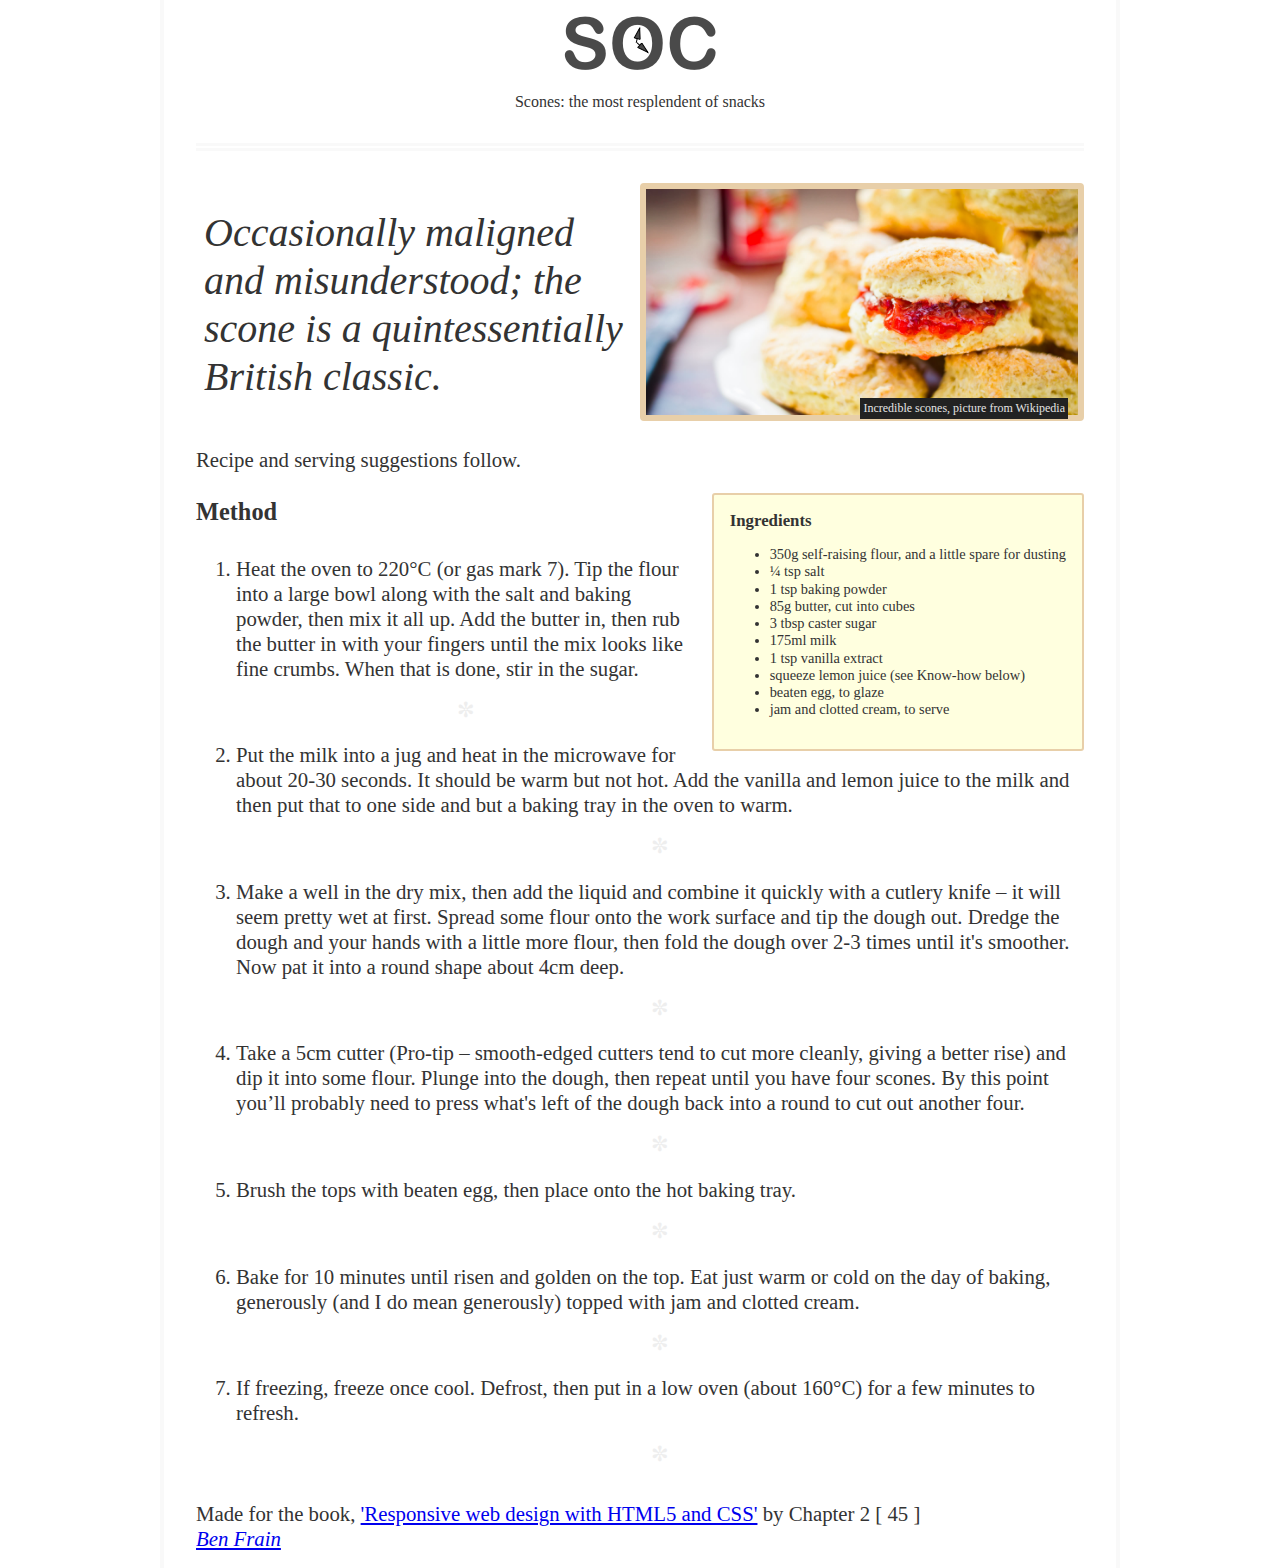
<file: index.html>
<!DOCTYPE html>
<html class="no-js" lang="en">

<head>
  <meta charset="utf-8" />
  <title>Our first responsive web page with HTML5 and CSS3</title>
  <meta name="description" content="A basic responsive web page – an example from Chapter 1" />
  <meta name="viewport" content="width=device-width,initial-scale=1.0" />
  <link rel="stylesheet" href="css/styles.css" />
</head>

<body>
  <header class="Header">
    <a href="/" class="LogoWrapper">
      <img src="img/SOC-Logo.png" alt="Scone O'Clock logo" />
    </a>
    <p class="Strap">Scones: the most resplendent of snacks</p>
  </header>
  <section class="IntroWrapper">
    <p class="IntroText">Occasionally maligned and misunderstood; the scone is a quintessentially British classic.</p>
    <figure class="MoneyShot">
      <img class="MoneyShotImg" src="img/scones.jpg" alt="Incredible scones" />
      <figcaption class="ImageCaption">
        Incredible scones, picture from Wikipedia
      </figcaption>
    </figure>
  </section>
  <p>Recipe and serving suggestions follow.</p>
  <aside class="Ingredients">
    <h3 class="SubHeader">Ingredients</h3>
    <ul>
      <li>350g self-raising flour, and a little spare for dusting</li>
      <li>¼ tsp salt</li>
      <li>1 tsp baking powder</li>
      <li>85g butter, cut into cubes</li>
      <li>3 tbsp caster sugar</li>
      <li>175ml milk</li>
      <li>1 tsp vanilla extract</li>
      <li>squeeze lemon juice (see Know-how below)</li>
      <li>beaten egg, to glaze</li>
      <li>jam and clotted cream, to serve</li>
    </ul>
  </aside>
  <main class="HowToMake">
    <h3 class="SubHeader">Method</h3>
    <ol class="MethodWrapper">
      <li>
        Heat the oven to 220&deg;C (or gas mark 7). Tip the flour into a large bowl along with the salt and baking
        powder, then mix it all up. Add
        the butter in, then rub the butter in with your fingers until the mix looks like fine crumbs. When that is done,
        stir in the sugar.
      </li>
      <li>
        Put the milk into a jug and heat in the microwave for about 20-30 seconds. It should be warm but not hot. Add
        the vanilla and lemon juice to
        the milk and then put that to one side and but a baking tray in the oven to warm.
      </li>
      <li>
        Make a well in the dry mix, then add the liquid and combine it quickly with a cutlery knife – it will seem
        pretty wet at first. Spread some
        flour onto the work surface and tip the dough out. Dredge the dough and your hands with a little more flour,
        then fold the dough over 2-3
        times until it's smoother. Now pat it into a round shape about 4cm deep.
      </li>
      <li>
        Take a 5cm cutter (Pro-tip – smooth-edged cutters tend to cut more cleanly, giving a better rise) and dip it
        into some flour. Plunge into
        the dough, then repeat until you have four scones. By this point you’ll probably need to press what's left of
        the dough back into a round to
        cut out another four.
      </li>
      <li>Brush the tops with beaten egg, then place onto the hot baking tray.</li>
      <li>
        Bake for 10 minutes until risen and golden on the top. Eat just warm or cold on the day of baking, generously
        (and I do mean generously)
        topped with jam and clotted cream.
      </li>
      <li>If freezing, freeze once cool. Defrost, then put in a low oven (about 160&deg;C) for a few minutes to refresh.
      </li>
    </ol>
  </main>
  <footer>
    Made for the book,
    <a href="site.html">'Responsive web design with HTML5 and CSS'</a>
    by
    Chapter 2
    [ 45 ]
    <address>
      <a href="http://benfrain">Ben Frain</a>
    </address>
  </footer>
</body>

</html>
</file>
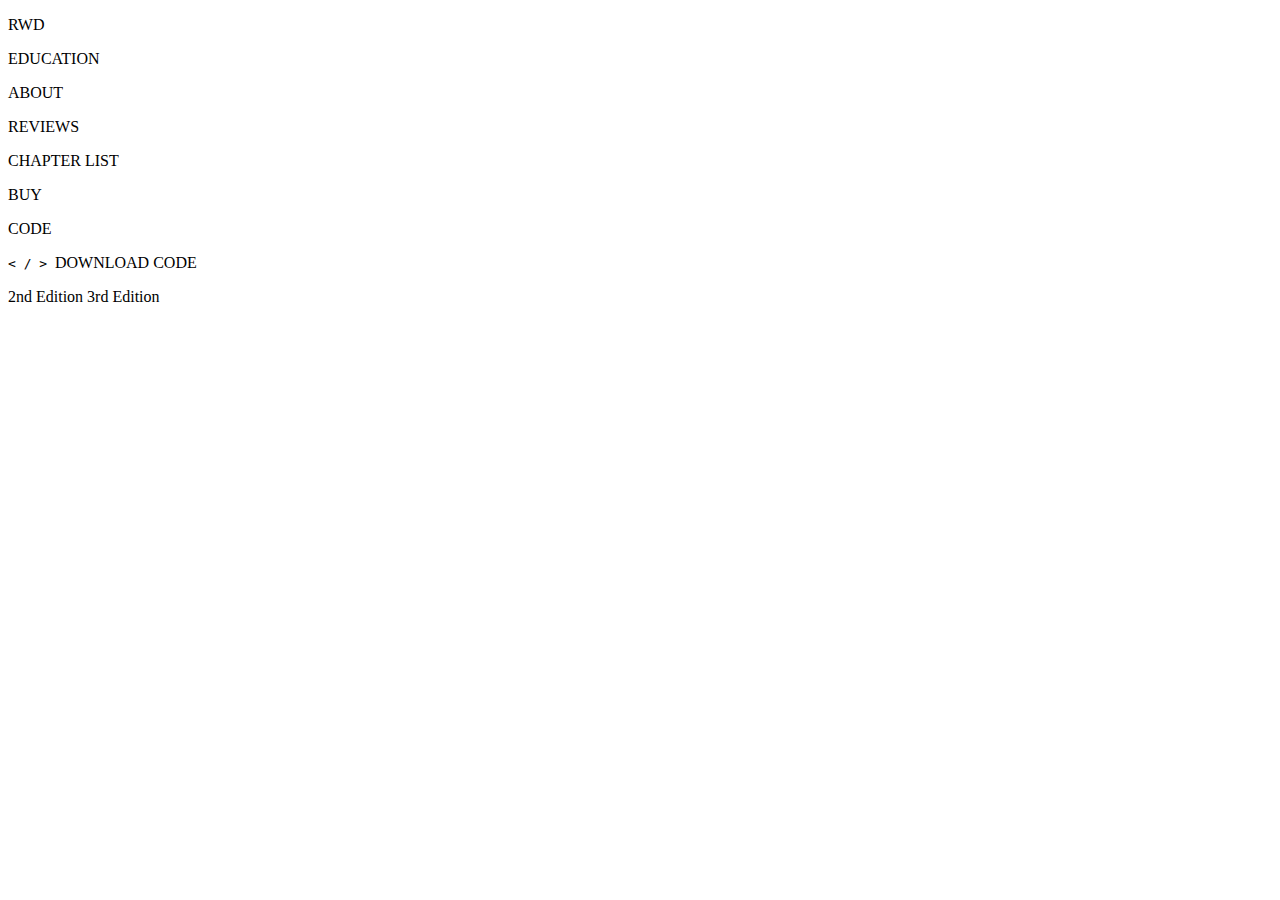
<file: site.html>
<!DOCTYPE html>
<html lang="en">
<head>
  <meta charset="UTF-8">
  <meta http-equiv="X-UA-Compatible" content="IE=edge">
  <meta name="viewport" content="width=device-width, initial-scale=1.0">
  <title>Responsive Web Design with HTML5 and CSS</title>
</head>
<body>
  <header>
    <section class="logo">
      <p>RWD</p>
      <p>EDUCATION</p>
    </section>
    <nav class="navbar">
      <p>ABOUT</p>
      <p>REVIEWS</p>
      <p>CHAPTER LIST</p>
      <p>BUY</p>
      <p>CODE</p>
    </nav>
    <aside class="download">
      <span><code> &lt; / &gt; </code> DOWNLOAD CODE</span>
      <p><a>2nd Edition</a> <a> 3rd Edition</a></p>
    </aside>
  </header>
  <main>

  </main>
</body>
</html>
</file>
<file: css/styles.css>
* {
  box-sizing: border-box;
}

body {
  padding: 1rem 0.5rem;
  font-size: 1.3rem;
  line-height: 1.2;
  max-width: 60rem;
  margin: 0 auto;
  color: #333;
}

img {
  max-width: 100%;
}

.Header {
  text-align: center;
  border-bottom: 8px double #f9f9f9;
  margin-bottom: 2rem;
  padding-bottom: 1rem;
}

.Strap {
  font-size: 1rem;
}

.MoneyShot {
  position: relative;
}

.MoneyShotImg {
  border: 6px solid #e8cfa9;
  border-radius: 4px;
}

.LogoWrapper {
  display: block;
}

.ImageCaption {
  font-size: 0.75rem;
  position: absolute;
  bottom: 0.5rem;
  right: 1rem;
  padding: 3px;
  background-color: #222;
  color: #e4e4e4;
}

.IntroText {
  font-size: 1.8rem;
  font-style: italic;
}

.MethodWrapper li {
  padding: 0.4rem 0;
}

.MethodWrapper li:after {
  content: "✼";
  display: block;
  text-align: center;
  margin: 1rem 0 0.5rem 0;
  color: #eee;
}

@media screen and (min-width: 800px) {
  body {
    border-left: 4px solid #f9f9f9;
    border-right: 4px solid #f9f9f9;
    padding: 1rem 2rem;
  }

  .IntroWrapper {
    display: table;
    table-layout: fixed;
    width: 100%;
  }

  .MoneyShot,
  .IntroText {
    display: table-cell;
    width: 50%;
    vertical-align: middle;
    text-align: center;
  }

  .IntroText {
    padding: 0.5rem;
    font-size: 2.5rem;
    text-align: left;
    position: relative;
  }

  .Ingredients {
    font-size: 0.9rem;
    float: right;
    padding: 1rem;
    margin: 0 0 0.5rem 1rem;
    border-radius: 3px;
    background-color: #ffffdf;
    border: 2px solid #e8cfa9;
  }

  .Ingredients h3 {
    margin: 0;
  }
}
</file>
